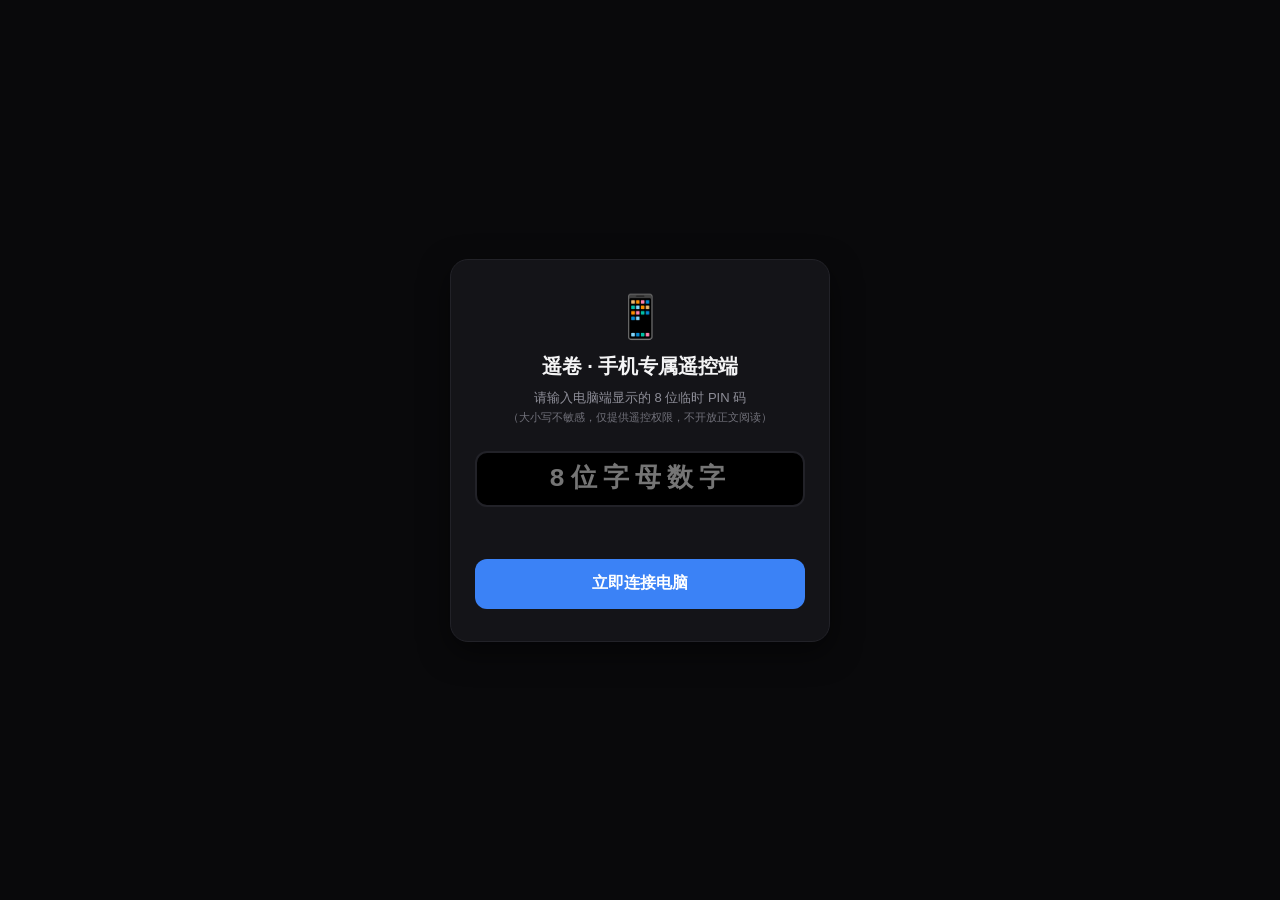
<file: static/remote.html>
<!DOCTYPE html>
<html lang="zh-CN">
<head>
  <meta charset="UTF-8">
  <meta name="viewport" content="width=device-width, initial-scale=1.0, maximum-scale=1.0, user-scalable=no, viewport-fit=cover">
  <title>遥卷 · 专属无线遥控器</title>
  <link rel="icon" href="data:,">
  <link rel="stylesheet" href="/static/remote.css">
</head>
<body>
  <!-- 门禁验证界面（未输入正确 PIN 时展示） -->
  <div class="auth-screen" id="authScreen">
    <div class="auth-box">
      <div class="auth-icon">📱</div>
      <h1 class="auth-title">遥卷 · 手机专属遥控端</h1>
      <p class="auth-desc">请输入电脑端显示的 8 位临时 PIN 码<br><span class="desc-hint">（大小写不敏感，仅提供遥控权限，不开放正文阅读）</span></p>

      <div class="pin-input-wrap">
        <input 
          type="text" 
          id="pinInput" 
          class="pin-input" 
          maxlength="8" 
          placeholder="8位字母数字" 
          autocomplete="off" 
          autocorrect="off" 
          autocapitalize="characters" 
          spellcheck="false"
        >
      </div>

      <div class="auth-error-msg" id="authErrorMsg"></div>

      <button class="connect-btn" id="btnConnect">立即连接电脑</button>
    </div>
  </div>

  <!-- 遥控手柄操作界面（验证通过后展示） -->
  <div class="controller-screen" id="controllerScreen" style="display: none;">
    <!-- 顶部状态栏 -->
    <header class="controller-header">
      <div class="status-indicator">
        <span class="live-dot"></span>
        <span class="status-label">已连接电脑 (在线)</span>
      </div>
      <button class="disconnect-btn" id="btnDisconnect">断开</button>
    </header>

    <!-- 主手势与触控翻页区 -->
    <main class="controller-body">
      <!-- 1. 核心翻页大按键 -->
      <div class="page-action-row">
        <button class="action-btn-large btn-prev-page" id="btnPageUp">
          <span class="btn-icon">▲</span>
          <span class="btn-name">上一页</span>
        </button>
        <button class="action-btn-large btn-next-page" id="btnPageDown">
          <span class="btn-icon">▼</span>
          <span class="btn-name">下一页</span>
        </button>
      </div>

      <!-- 2. 虚拟触摸滑板区 (手指在上面滑动可连续平滑滚屏，轻点下翻) -->
      <div class="trackpad-area" id="trackpadArea">
        <div class="trackpad-hint">
          <span class="trackpad-icon">⬍</span>
          <span class="trackpad-text">虚拟滑板 · 上下滑动平滑滚屏 · 点击下翻</span>
        </div>
        <div class="trackpad-finger-ripple" id="trackpadRipple"></div>
      </div>

      <!-- 3. 幕级跳转与缩放控制 -->
      <div class="controls-grid">
        <button class="grid-btn" id="btnPrevScene">
          <span class="grid-btn-icon">⏮</span>
          <span>上一幕</span>
        </button>
        <button class="grid-btn" id="btnNextScene">
          <span class="grid-btn-icon">⏭</span>
          <span>下一幕</span>
        </button>
        <button class="grid-btn" id="btnZoomOut">
          <span class="grid-btn-icon">A-</span>
          <span>缩小字号</span>
        </button>
        <button class="grid-btn" id="btnZoomIn">
          <span class="grid-btn-icon">A+</span>
          <span>放大字号</span>
        </button>
      </div>

      <!-- 4. 辅助工具栏 -->
      <div class="tool-actions-row">
        <button class="tool-btn" id="btnTheme">
          <span class="tool-icon">🎨</span>
          <span>主题</span>
        </button>
        <button class="tool-btn" id="btnFullscreen">
          <span class="tool-icon">⛶</span>
          <span>全屏</span>
        </button>
        <button class="tool-btn" id="btnToggleToc">
          <span class="tool-icon">📑</span>
          <span>目录</span>
        </button>
        <button class="tool-btn" id="btnScrollTop">
          <span class="tool-icon">⬆</span>
          <span>回顶</span>
        </button>
        <button class="tool-btn" id="btnScrollBottom">
          <span class="tool-icon">⬇</span>
          <span>触底</span>
        </button>
      </div>
    </main>

    <!-- 底部常亮与反馈提示 -->
    <footer class="controller-footer">
      <span id="wakeLockStatus">💡 屏幕常亮已开启 · 专为舒适单手盲操设计</span>
    </footer>
  </div>

  <script src="/static/remote.js"></script>
</body>
</html>
</file>
<file: static/remote.css>
/* ========================================================
   遥卷 (Yaojuan) - 手机专属无线遥控端样式表
   专为单手握持、OLED暗黑节能、防误触与极佳触觉反馈设计
   ======================================================== */

:root {
  --bg: #09090b;
  --card-bg: #141418;
  --card-border: #222228;
  --text: #f4f4f5;
  --text-muted: #8e8e98;
  --accent: #3b82f6;
  --accent-active: #2563eb;
  --success: #22c55e;
  --danger: #ef4444;
}

* {
  box-sizing: border-box;
  margin: 0;
  padding: 0;
  -webkit-tap-highlight-color: transparent;
  user-select: none;
}

body {
  background-color: var(--bg);
  color: var(--text);
  font-family: -apple-system, BlinkMacSystemFont, "Segoe UI", Roboto, "Helvetica Neue", Arial, sans-serif;
  min-height: 100vh;
  min-height: 100dvh;
  display: flex;
  flex-direction: column;
  overflow: hidden;
  touch-action: manipulation;
}

/* ---------- 门禁验证界面 ---------- */
.auth-screen {
  flex: 1;
  display: flex;
  align-items: center;
  justify-content: center;
  padding: 24px;
}

.auth-box {
  width: 100%;
  max-width: 380px;
  background: var(--card-bg);
  border: 1px solid var(--card-border);
  border-radius: 18px;
  padding: 32px 24px;
  text-align: center;
  box-shadow: 0 10px 30px rgba(0, 0, 0, 0.5);
}

.auth-icon {
  font-size: 42px;
  margin-bottom: 12px;
}

.auth-title {
  font-size: 20px;
  font-weight: 700;
  margin-bottom: 8px;
  color: var(--text);
}

.auth-desc {
  font-size: 13px;
  color: var(--text-muted);
  line-height: 1.5;
  margin-bottom: 24px;
}

.desc-hint {
  font-size: 11px;
  color: #71717a;
}

.pin-input-wrap {
  margin-bottom: 16px;
}

.pin-input {
  width: 100%;
  height: 56px;
  background: #000;
  border: 2px solid var(--card-border);
  border-radius: 12px;
  color: #fff;
  font-family: 'Courier New', Courier, monospace;
  font-size: 26px;
  font-weight: 700;
  letter-spacing: 6px;
  text-align: center;
  text-transform: uppercase;
  outline: none;
  transition: border-color 0.2s;
}

.pin-input:focus {
  border-color: var(--accent);
  box-shadow: 0 0 12px rgba(59, 130, 246, 0.35);
}

.auth-error-msg {
  min-height: 20px;
  font-size: 12px;
  color: var(--danger);
  margin-bottom: 16px;
  line-height: 1.4;
}

.connect-btn {
  width: 100%;
  height: 50px;
  background: var(--accent);
  color: #fff;
  border: none;
  border-radius: 12px;
  font-size: 16px;
  font-weight: 600;
  cursor: pointer;
  transition: background 0.15s, transform 0.1s;
}

.connect-btn:active {
  background: var(--accent-active);
  transform: scale(0.98);
}

/* ---------- 遥控器主界面 ---------- */
.controller-screen {
  flex: 1;
  display: flex;
  flex-direction: column;
  padding: env(safe-area-inset-top, 12px) 16px env(safe-area-inset-bottom, 12px) 16px;
}

/* 顶部状态栏 */
.controller-header {
  height: 48px;
  display: flex;
  align-items: center;
  justify-content: space-between;
  border-bottom: 1px solid var(--card-border);
  margin-bottom: 14px;
}

.status-indicator {
  display: flex;
  align-items: center;
  gap: 8px;
}

.live-dot {
  width: 8px;
  height: 8px;
  border-radius: 50%;
  background-color: var(--success);
  box-shadow: 0 0 8px rgba(34, 197, 94, 0.7);
  animation: pulse-live 2s infinite;
}

@keyframes pulse-live {
  0% { transform: scale(0.9); opacity: 0.8; }
  50% { transform: scale(1.2); opacity: 1; }
  100% { transform: scale(0.9); opacity: 0.8; }
}

.status-label {
  font-size: 13px;
  font-weight: 500;
  color: var(--text-muted);
}

.disconnect-btn {
  background: transparent;
  border: 1px solid var(--card-border);
  color: var(--text-muted);
  padding: 4px 10px;
  border-radius: 6px;
  font-size: 12px;
  cursor: pointer;
}

.disconnect-btn:active {
  background: rgba(239, 68, 68, 0.15);
  color: var(--danger);
  border-color: var(--danger);
}

/* 主操作体 */
.controller-body {
  flex: 1;
  display: flex;
  flex-direction: column;
  gap: 12px;
}

/* 1. 核心翻页大按键 */
.page-action-row {
  display: grid;
  grid-template-columns: 1fr 2fr;
  gap: 10px;
  height: 90px;
}

.action-btn-large {
  background: var(--card-bg);
  border: 1px solid var(--card-border);
  border-radius: 14px;
  color: var(--text);
  display: flex;
  flex-direction: column;
  align-items: center;
  justify-content: center;
  gap: 4px;
  cursor: pointer;
  transition: transform 0.08s, background 0.08s;
}

.action-btn-large:active {
  transform: scale(0.95);
  background: #1e1e24;
}

.btn-prev-page {
  font-size: 14px;
  color: var(--text-muted);
}

.btn-next-page {
  background: linear-gradient(135deg, #1d4ed8, #2563eb);
  border-color: #3b82f6;
  font-size: 18px;
  font-weight: 700;
  color: #fff;
  box-shadow: 0 4px 16px rgba(37, 99, 235, 0.35);
}

.btn-next-page:active {
  background: #1e40af;
}

.btn-icon {
  font-size: 16px;
}

.btn-next-page .btn-icon {
  font-size: 20px;
}

/* 2. 虚拟触摸滑板区 (Trackpad) */
.trackpad-area {
  flex: 1;
  min-height: 150px;
  background: radial-gradient(circle at center, #181820 0%, #101014 100%);
  border: 1px solid var(--card-border);
  border-radius: 18px;
  display: flex;
  align-items: center;
  justify-content: center;
  position: relative;
  overflow: hidden;
  cursor: grab;
  touch-action: none;
}

.trackpad-area:active {
  border-color: var(--accent);
  background: #13131a;
}

.trackpad-hint {
  display: flex;
  flex-direction: column;
  align-items: center;
  gap: 6px;
  color: #52525b;
  pointer-events: none;
}

.trackpad-icon {
  font-size: 24px;
  opacity: 0.6;
}

.trackpad-text {
  font-size: 12px;
  letter-spacing: 0.5px;
}

.trackpad-finger-ripple {
  position: absolute;
  width: 44px;
  height: 44px;
  border-radius: 50%;
  background: rgba(59, 130, 246, 0.25);
  border: 1px solid rgba(59, 130, 246, 0.5);
  transform: translate(-50%, -50%) scale(0);
  pointer-events: none;
  opacity: 0;
  transition: transform 0.15s ease-out, opacity 0.2s ease-out;
}

.trackpad-finger-ripple.active {
  transform: translate(-50%, -50%) scale(1);
  opacity: 1;
}

/* 3. 幕级与字号控制 */
.controls-grid {
  display: grid;
  grid-template-columns: repeat(4, 1fr);
  gap: 8px;
  height: 56px;
}

.grid-btn {
  background: var(--card-bg);
  border: 1px solid var(--card-border);
  border-radius: 10px;
  color: var(--text);
  display: flex;
  flex-direction: column;
  align-items: center;
  justify-content: center;
  gap: 2px;
  font-size: 11px;
  cursor: pointer;
  transition: transform 0.08s, background 0.08s;
}

.grid-btn:active {
  transform: scale(0.93);
  background: #1c1c22;
  border-color: var(--accent);
}

.grid-btn-icon {
  font-size: 15px;
  font-weight: 600;
}

/* 4. 辅助工具栏 */
.tool-actions-row {
  display: grid;
  grid-template-columns: repeat(5, 1fr);
  gap: 6px;
  height: 50px;
}

.tool-btn {
  background: var(--card-bg);
  border: 1px solid var(--card-border);
  border-radius: 8px;
  color: var(--text-muted);
  display: flex;
  flex-direction: column;
  align-items: center;
  justify-content: center;
  gap: 2px;
  font-size: 10px;
  cursor: pointer;
  transition: transform 0.08s, background 0.08s;
}

.tool-btn:active {
  transform: scale(0.92);
  background: #202028;
  color: var(--text);
}

.tool-icon {
  font-size: 14px;
}

/* 底部状态 */
.controller-footer {
  text-align: center;
  padding-top: 10px;
  font-size: 11px;
  color: #52525b;
}
</file>
